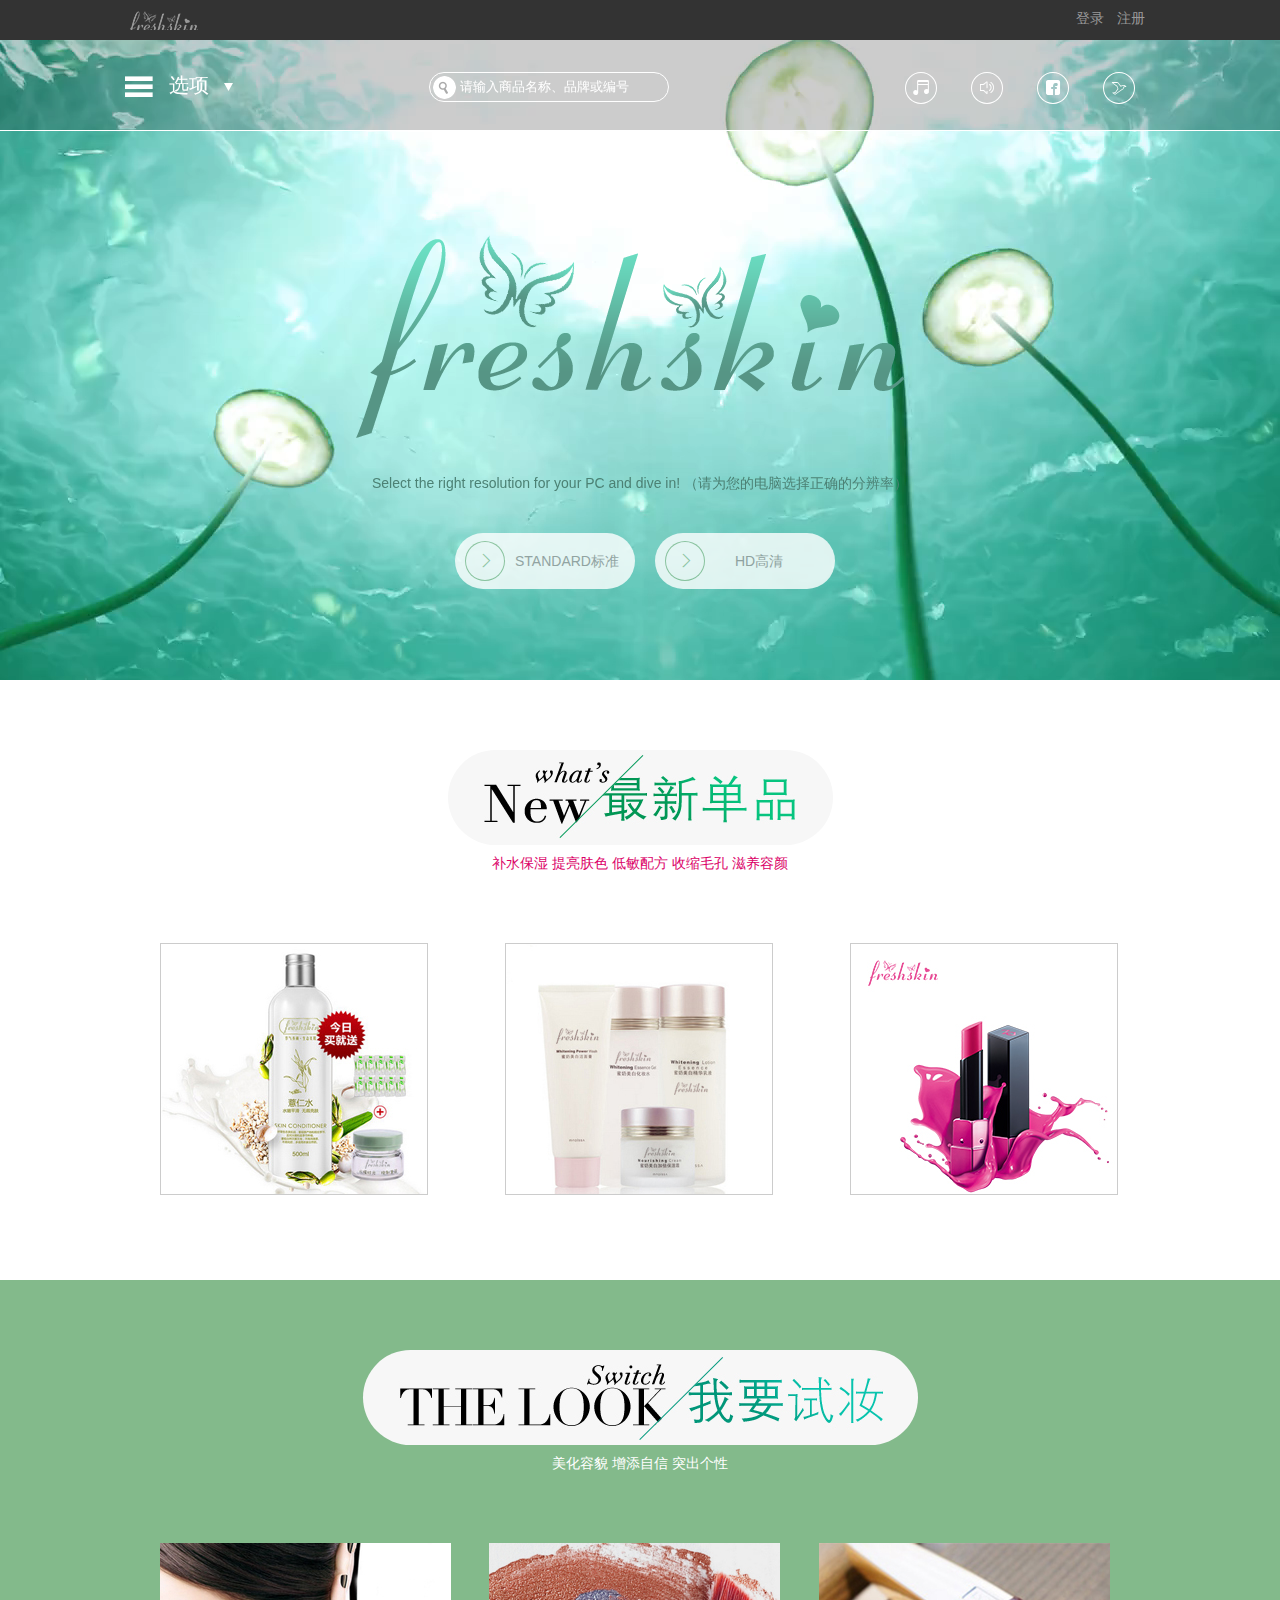
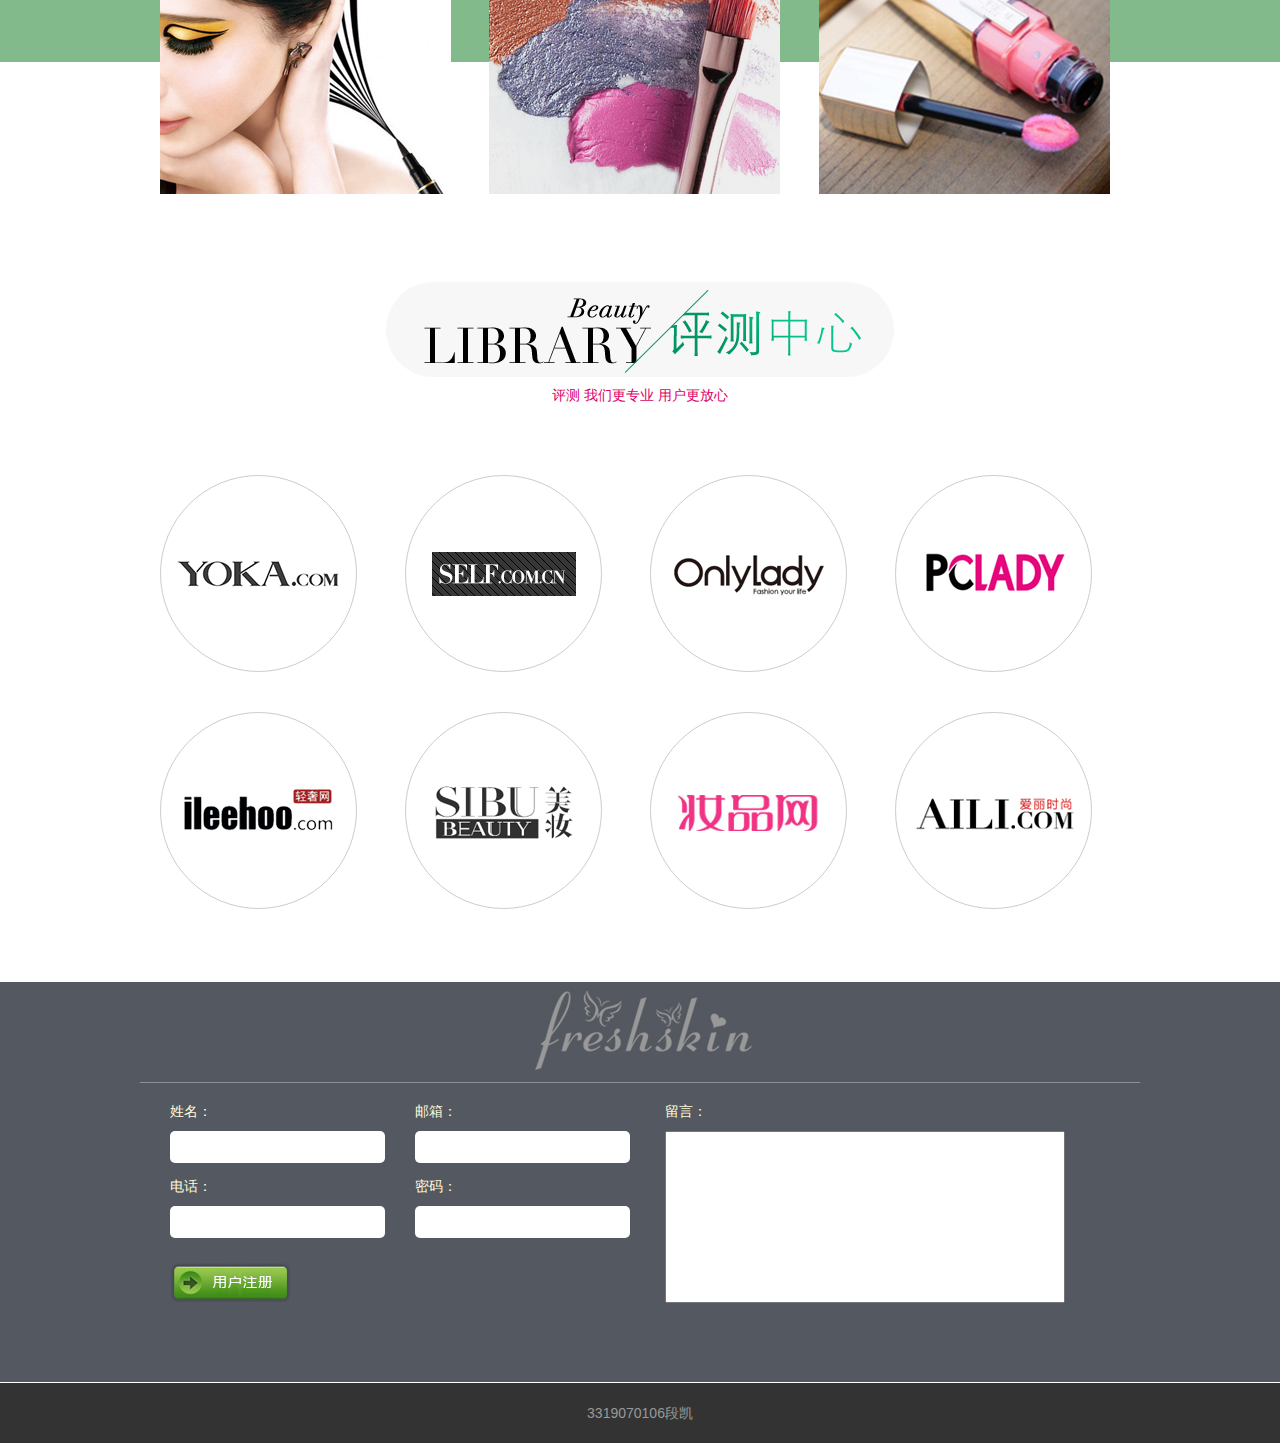
<file: index.html>
<!doctype html>
<html>
<head>
<meta charset="utf-8">
<title>电商网页制作</title>
<link rel="stylesheet" type="text/css" href="css/index.css">
</head>
<body>
<!-- videobox bigan -->
<div class="videobox">
 	<header>
 		<div class="con">
 			<section class="left"></section>
 			<section class="right">
 				<a href="#">登录</a>
 				<a href="#">注册</a>
 			</section>
 		</div>
 	</header>
 	<nav>
 		<ul>
 			<li class="left">
 				<a class="one" href="#">
 					<img src="images/sanxian.png" alt="">
 					<span>选项</span>
 					<img src="images/sanjiao.png" alt="">
 				</a>
 				<aside>
 					<span></span>
 					<ol class="zuo">
 						<li class="con">护肤</li>
 						<li>>洁面</li>
 						<li>>爽肤水</li>
 						<li>>精华</li>
 						<li>>乳液</li>
 						<li class="con">彩妆</li>
 						<li>>BB霜</li>
 						<li>>卸妆</li>
 						<li>>粉底液</li>
 						<li class="con">香氛</li>
 						<li>>女士香水</li>
 						<li>>男士香水</li>
 						<li>>中性香水</li>					
 					</ol>
 					<ol class="you">
 						<li class="con">男士专区</li>
 						<li>>爽肤水</li>
 						<li>>洁面</li>
 						<li>>面霜</li>
 						<li>>精华</li>
 						<li class="con">热门搜索</li>
 						<li>>洗面奶</li>
 						<li>>去黑头</li>
 						<li>>隔离</li>
 						<li>>面膜</li>						
 					</ol>
 					<img src="images/tu1.jpg" alt="">
 				</aside>
 			</li>
 			<li class="center">
 				<form>
 				<input type="text" value="请输入商品名称、品牌或编号">
 				</form>
 			</li>
 			<li class="right">
 				<a href="#">&#xe65e;</a>
 				<a href="#">&#xe608;</a>
 				<a href="#">&#xf012a;</a>
 				<a href="#">&#xe68e;</a>
 			</li>
 		</ul>
 	</nav>
 	<video src="video/home_loop_720p.mp4" autoplay="ture" loop="ture" ></video>
 	<audio src="audio/home.ogg" autoplay="ture" loop="ture"></audio>
 	<div class="pic">
 		<p>Select the right resolution for your PC and dive in! （请为您的电脑选择正确的分辨率）</p>
 		<ul>
 			<li class="one"><span>&#xe662;</span>STANDARD标准</li>
 			<li class="two"><span>&#xe662;</span>HD高清</li>
 		</ul>
 	</div>
 </div>
<!-- videobox end -->
<!-- new bigan -->
<div class="new">
 	<header>
 		<img src="images/new.jpg" alt="">
 	</header>
 	<p>补水保湿 提亮肤色 低敏配方 收缩毛孔 滋养容颜</p>
 	<ul>
 		<li>
 			<hgroup>
 				<h2>fresh skin 薏仁水</h2>
 				<h2>化妆水/爽肤水单品</h2>
 				<h2></h2>
 				<h2></h2>
 			</hgroup>
 		</li>
 		<li>
 			<hgroup>
 				<h2>蜂蜜原液天然滋养</h2>
 				<h2>美白护肤套装</h2>
 				<h2></h2>
 				<h2></h2>
 			</hgroup>
 		</li>
 		<li>
 			<hgroup>
 				<h2>纯情诱惑一抹惊艳</h2>
 				<h2>告别暗淡唇</h2>
 				<h2></h2>
 				<h2></h2>
 			</hgroup>
 		</li>
 	</ul>
 </div>
<!-- new end -->
<!-- try bigan -->
<div class="try">
	<header>
		<img src="images/shizhuang.jpg" alt="">
	</header>
	<p>美化容貌 增添自信 突出个性 </p>
	<ul>
		<li>
			<img class="zheng" src="images/try1.jpg" alt="">
			<img class="fan" src="images/try4.jpg" alt="">
		</li>
		<li>
			<img class="zheng" src="images/try2.jpg" alt="">
			<img class="fan" src="images/try5.jpg" alt="">
		</li>
		<li>
			<img class="zheng" src="images/try3.jpg" alt="">
			<img class="fan" src="images/try6.jpg" alt="">
		</li>
	</ul>
</div>
<!-- try end -->
<!-- text bigan -->
<div class="text">
	<header>
		<img src="images/cp.jpg" alt="">
	</header>
	<p>评测 我们更专业 用户更放心</p>
	<ul>
		<li>
			<img  class="tu" src="images/cp1.jpg" alt="">
			<img class="tihuan" src="images/th1.png" alt="">
		</li>
		<li>
			<img class="tu" src="images/cp2.jpg" alt="">
			<img class="tihuan" src="images/th2.png" alt="">
		</li>
		<li>
			<img class="tu" src="images/cp3.jpg" alt="">
			<img class="tihuan" src="images/th3.png" alt="">
		</li>
		<li>
			<img class="tu" src="images/cp4.jpg" alt="">
			<img class="tihuan" src="images/th4.png" alt="">
		</li>
		<li>
			<img class="tu" src="images/cp5.jpg" alt="">
			<img class="tihuan" src="images/th5.png" alt="">
		</li>
		<li>
			<img class="tu" src="images/cp6.jpg" alt="">
			<img class="tihuan" src="images/th6.png" alt="">
		</li>
		<li>
			<img class="tu" src="images/cp7.jpg" alt="">
			<img class="tihuan" src="images/th7.png" alt="">
		</li>
		<li>
			<img class="tu" src="images/cp8.jpg" alt="">
			<img class="tihuan" src="images/th8.png" alt="">
		</li>
	</ul>
</div>
<!-- text end -->
<footer>
	<div class="logo"></div>
	<div class="message">
		<form>
			<ul class="left">
				<li>
					<p><label for="">姓名：</label></p>
					<input type="text">
				</li>
				<li>
					<p>邮箱：</p>
					<input type="email">
				</li>
				<li>
					<p>电话：</p>
					<input type="tel" pattern="^\d{11}$" title="请输入11位数字">
				</li>
				<li>
					<p>密码：</p>
					<input type="password">
				</li>
				<li>
					<input class="but" type="submit" value="">
				</li>
			</ul>
			<div class="right">
				<p>留言：</p>
				<textarea></textarea>
			</div>
		</form>
	</div>
</footer>
 <div class="banquan">
		<a href="#">3319070106段凯</a>
	</div> 	
</body>
</html>
</file>
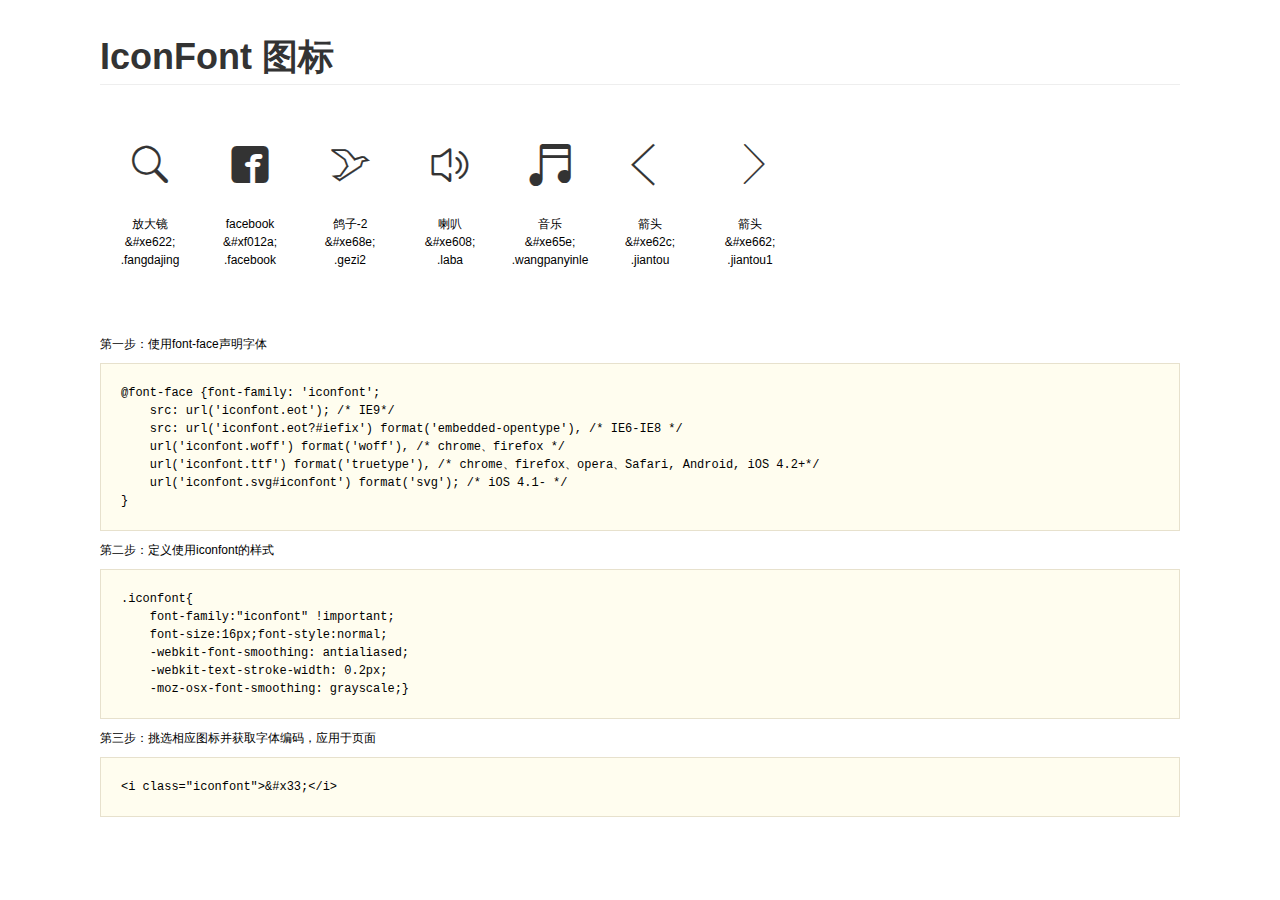
<file: 字体库/iconfont/ux_1446629159_9522004/demo.html>
<!DOCTYPE html>
<html>
<head>
    <meta charset="utf-8"/>
    <title>IconFont</title>
    <link rel="stylesheet" href="demo.css">
    <link rel="stylesheet" href="iconfont.css">
</head>
<body>
    <div class="main">
        <h1>IconFont 图标</h1>
        <ul class="icon_lists clear">
            
                <li>
                <i class="icon iconfont">&#xe622;</i>
                    <div class="name">放大镜</div>
                    <div class="code">&amp;#xe622;</div>
                    <div class="fontclass">.fangdajing</div>
                </li>
            
                <li>
                <i class="icon iconfont">&#xf012a;</i>
                    <div class="name">facebook</div>
                    <div class="code">&amp;#xf012a;</div>
                    <div class="fontclass">.facebook</div>
                </li>
            
                <li>
                <i class="icon iconfont">&#xe68e;</i>
                    <div class="name">鸽子-2</div>
                    <div class="code">&amp;#xe68e;</div>
                    <div class="fontclass">.gezi2</div>
                </li>
            
                <li>
                <i class="icon iconfont">&#xe608;</i>
                    <div class="name">喇叭</div>
                    <div class="code">&amp;#xe608;</div>
                    <div class="fontclass">.laba</div>
                </li>
            
                <li>
                <i class="icon iconfont">&#xe65e;</i>
                    <div class="name">音乐</div>
                    <div class="code">&amp;#xe65e;</div>
                    <div class="fontclass">.wangpanyinle</div>
                </li>
            
                <li>
                <i class="icon iconfont">&#xe62c;</i>
                    <div class="name">箭头</div>
                    <div class="code">&amp;#xe62c;</div>
                    <div class="fontclass">.jiantou</div>
                </li>
            
                <li>
                <i class="icon iconfont">&#xe662;</i>
                    <div class="name">箭头</div>
                    <div class="code">&amp;#xe662;</div>
                    <div class="fontclass">.jiantou1</div>
                </li>
            
        </ul>


        <div class="helps">
            第一步：使用font-face声明字体
            <pre>
@font-face {font-family: 'iconfont';
    src: url('iconfont.eot'); /* IE9*/
    src: url('iconfont.eot?#iefix') format('embedded-opentype'), /* IE6-IE8 */
    url('iconfont.woff') format('woff'), /* chrome、firefox */
    url('iconfont.ttf') format('truetype'), /* chrome、firefox、opera、Safari, Android, iOS 4.2+*/
    url('iconfont.svg#iconfont') format('svg'); /* iOS 4.1- */
}
</pre>
第二步：定义使用iconfont的样式
            <pre>
.iconfont{
    font-family:"iconfont" !important;
    font-size:16px;font-style:normal;
    -webkit-font-smoothing: antialiased;
    -webkit-text-stroke-width: 0.2px;
    -moz-osx-font-smoothing: grayscale;}
</pre>
第三步：挑选相应图标并获取字体编码，应用于页面
<pre>
&lt;i class="iconfont"&gt;&amp;#x33;&lt;/i&gt;
</pre>
        </div>

    </div>
</body>
</html>
</file>
<file: css/index.css>
body, ul, li, ol, dl, dd, dt, p, h1, h2, h3, h4, h5, h6, form, img {margin:0;padding:0;border:0;list-style: none;}
body{font-family:"微软雅黑",Arial, Helvetica, sans-serif; font-size:14px;}
/* @font-face {font-family: 'freshskin';src:url('../fonts/iconfont.ttf') format('truetype')} */
a{color:#999;text-decoration: none;}
a:hover{color:#fff;}
input,textarea{outline: none;}
 @font-face {
	font-family: 'freshskin';
    src:url('../fonts/iconfont.ttf');
}  
/* videobox */
 .videobox{
	width:100%;
	height:680px;
	overflow: hidden;
	position: relative;
}

.videobox video{
	width:100%;
	min-width: 1280px;
	position: absolute;
	top:50%;
	left:50%;
	transform:translate(-50%,-50%);
}
.videobox header{
	width:100%;
	height:40px;
	background: #333;
	z-index: 999;
	position: absolute;
}
.videobox header .con{
	width:1030px;
	height:40px;
	margin:0 auto;
}
.videobox header .left{
	width:75px;
	height:20px;
	background:url(../images/logo.png) 0 0 no-repeat;
	margin-top: 10px;
	float: left;
}
.videobox header .right{
	margin-top: 10px;
	float: right;
	font-family: "freshskin";
}
.videobox header .right a{margin-right: 10px;}
.videobox nav{
	width:100%;
	height:90px;
	background: rgba(0,0,0,0.2);
	z-index: 1000;
	position: absolute;
	top:40px;
	border-bottom: 1px solid #fff;
}
.videobox nav ul{
	width:1030px;
	height:90px;
	margin:0 auto;
	position: relative;
}
.videobox nav ul li{
	float: left;
	margin-right: 19%;
}
.videobox nav ul .left:hover aside{display: block;}
.videobox nav ul .left a{
	display: block;
	height:90px;
	line-height: 90px;
	font-size: 20px;
	color:#fff;
}
.videobox nav ul .left a img{vertical-align: middle;}
.videobox nav ul .left a span{margin:0 10px;}
.videobox aside{
	display: none;
	width:380px;
	height:560px;
	background: rgba(0,0,0,0.3);
	position: absolute;
	left:0;
	top:90px;
	z-index: 1500;
	color:#fff;
}
.videobox aside span{
	width:20px;
	height:14px;
	background:url(../images/liebiao.png) 0 0 no-repeat;
	position: absolute;
	left:50px;
	top:0;
}
.videobox aside ol{
	width:155px;
	float: left;
}
.videobox aside ol li{
	width:155px;
	height:25px;
	line-height: 25px;
	cursor: pointer;
	font-family: "宋体";
}
.videobox aside ol li.con{
	font-size: 16px;
	text-indent: 0;
	font-family: "微软雅黑";
	padding: 10px 0;
}
.videobox aside ol li:hover{color:#fff;}
.videobox aside .zuo{margin:35px 0 0 68px;}
.videobox aside .you{margin-top: 35px;}
.videobox aside img{margin:10px 0 0 13px;}
.videobox nav ul .center{margin-top: 32px;}
.videobox nav ul .center input{
	width:240px;
	height:30px;
	border:1px solid #fff;
	border-radius: 15px; 
	color:#fff;
	line-height: 32px;
	background: rgba(0,0,0,0);
	padding-left: 30px;
	box-sizing:border-box;
	background:url(../images/search.png) no-repeat 3px 3px;
	outline: none;去掉蓝边
}
.videobox nav ul .right{
	margin-top: 32px;
	width:280px;
	height:32px;
	margin-right:0;
	font-family: "freshskin";
	text-align: center;
	line-height: 32px;
	font-size: 16px;
} 
.videobox nav ul .right a{
	display: inline-block;
	width:32px;
	height:32px;
	color:#fff;
	box-shadow: 0 0 0 1px #fff inset;
	transition:box-shadow 0.3s ease 0s; 
	border-radius: 16px; 
	margin-left: 30px;
}
.videobox nav ul .right a:hover{
	box-shadow: 0 0 0 16px #fff inset; 
	color:#C1DCC5;
}
.videobox .pic{
	width:570px;
	height:210px;
	position: absolute;
	left:50%;
	top:50%;
	transform:translate(-50%,-50%);
	background: url(../images/wenzi.png) no-repeat;
	text-align: center;
}
.videobox .pic p{
	margin-top: 240px;
	color:#4c8174;
}
.videobox .pic ul{
	position: absolute;
	color:#999;
}
.videobox .pic ul li{
	width:180px;
	height:56px;
	border-radius: 28px;
	background: #fff;
	text-align: left;
}
.videobox .pic ul .one{
	line-height: 56px;
	position: absolute;
	left: -1920px;
	top:40px;
	opacity: 0;
	transition:all 2s ease-in 0s;
}
.videobox .pic ul .two{
	line-height: 56px;
	position: absolute;
	left: 1920px;
	top:40px;
	opacity: 0;
	transition:all 2s ease-in 0s;
}
body:hover .videobox .pic ul .one{
	position: absolute;
	left:100px;
	top:40px;
	opacity:0.8;
}
body:hover .videobox .pic ul .two{
	position: absolute;
	left:300px;
	top:40px;
	opacity:0.8;
}
.videobox .pic ul .one span,.videobox .pic ul .two span{
	float: left;
	width:40px;
	height: 40px;
	text-align: center;
	line-height: 40px;
	border-radius: 20px;
	margin:8px 10px 0 10px;
	box-shadow: 0 0 0 1px #90c197 inset;
	transition:box-shadow 0.3s ease 0s;
	font-family: "freshskin";
	font-weight: bold;
	color:#90c197;
}
.videobox .pic ul .two span{margin:8px 30px 0 10px;}

.videobox .pic ul .one:hover span,.videobox .pic ul .two:hover span{
	box-shadow: 0 0 0 20px #90c197 inset;
	color:#fff;
} 
/* videobox */
/* new */
.new{
	width:100%;
	height:530px;
	background: #fff;
}
.new header{
	width:385px;
	height: 95px;
	background: #f7f7f7;
	border-radius: 48px;
	margin:70px auto 0;
	box-sizing:border-box;
	padding:2px 0 0 35px;
}
.new p{
	margin-top: 10px;
	text-align: center;
	color: #db0067;
}
.new ul{
	margin:70px auto 0;
	width: 960px;
}
.new ul li{
	width:266px;
	height:250px;
	border:1px solid #ccc; 
	background:url(../images/pic1.jpg) 0 0 no-repeat;
	float: left;
	margin-right:8%;
	margin-bottom: 40px;
	position: relative;
	overflow: hidden;
}
.new ul li:nth-child(2){background-image: url(../images/pic2.jpg);}
.new ul li:nth-child(3){
	margin-right: 0;
	background-image: url(../images/pic3.jpg);
}
.new ul li hgroup{
	position: absolute;
	left:0;
	top:-250px;
	width:266px;
	height:250px;
	background: rgba(0,0,0,0.5);
	transition:all 0.5s ease-in 0s;
}
.new ul li:hover hgroup{
	position: absolute;
	left:0;
	top:0;
}
.new ul li hgroup h2:nth-child(1){
	font-size: 22px;
	text-align: center;
	color:#fff;
	font-weight: normal;
	margin-top: 58px;
}
.new ul li hgroup h2:nth-child(2){
	font-size: 14px;
	text-align: center;
	color:#fff;
	font-weight: normal;
	margin-top: 15px;
}
.new ul li hgroup h2:nth-child(3){
	width:26px;
	height: 26px;
	margin-left: 120px;
	margin-top: 15px;
	background:url(../images/jiantou.png) 0 0 no-repeat;
}
.new ul li hgroup h2:nth-child(4){
	width:75px;
	height: 22px;
	margin-left: 95px;
	margin-top: 25px;
	background:url(../images/anniu.png) 0 0 no-repeat;
} 
/* new */
/* try */
.try{
	width:100%;
	height:312px;
	background: #83ba8b;
	padding-top: 70px;
}
.try header{
	width:555px;
	height: 95px;
	background: #f7f7f7;
	border-radius: 48px;
	margin:0 auto;
	box-sizing:border-box;
	padding:7px 0 0 35px;
}
.try p{
	margin-top: 10px;
	text-align: center;
	color: #fff;
}
.try ul{
	margin:70px auto 0;
	width: 960px;
}
.try ul li{
	width:291px;
	height:251px;
	float: left;
	margin-right:4%;
	margin-bottom: 40px;
	position: relative;
	-webkit-perspective:230px;	
}
.try ul li:last-child{
	margin-right: 0;
}
.try ul li img{
	position: absolute;
	left:0;
	top:0;
	-webkit-backface-visibility:hidden;
	transition:all 0.5s ease-in 0s;
}
.try ul li img.fan{
 	-webkit-transform:rotateX(-180deg);
 }
.try ul li:hover img.fan{
 	-webkit-transform:rotateX(0deg);
 }
 .try ul li:hover img.zheng{
 	-webkit-transform:rotateX(180deg);
 } 
/*  try */
/* text */
.text{
	width:100%;
	height:700px;
	background: #fff;
}
.text header{
	width:508px;
	height: 95px;
	background: #f7f7f7;
	border-radius: 48px;
	margin:220px auto 0;
	box-sizing:border-box;
	padding:7px 0 0 35px;
}
.text p{
	margin-top: 10px;
	text-align: center;
	color: #db0067;
}
.text ul{
	margin:70px auto 0;
	width: 960px;
}
.text ul li{
	width:195px;
	height:195px;
	border:1px solid #ccc;
	border-radius: 50%;
	float: left;
	margin-right:5%;
	margin-bottom: 40px;
	position: relative;
}
.text ul li img{
	position: absolute;
	top:50%;
	left:50%;
	transform:translate(-50%,-50%);
}
.text ul li:nth-child(4),.text ul li:nth-child(8){
	margin-right:0;
}
.text ul li .tihuan{
	opacity: 0;
	transition:all 0.4s ease-in 0.2s;	
}
.text ul li:hover .tihuan{
	opacity: 1;
	transform:translate(-50%,-50%) scale(0.75);	
}
.text ul li .tu{
	transition:all 0.4s ease-in 0s;
}
.text ul li:hover .tu{
	opacity: 0;
	transform:translate(-50%,-50%) scale(0.5);
}
/* text */
/* footer */
 footer{
	width:100%;
	height:400px;
	background: #545861;
	border-bottom: 1px solid #fff;
}

footer .logo{
	width:1000px;
	height:100px;
	margin:0 auto;
	background: url(../images/logo1.jpg) no-repeat center center;
	border-bottom: 1px solid #8c9299;
}

footer .message{
	width:1000px;
	margin:20px auto 0;
	color:#fffada;
}
footer .message .left{
	width:525px;
	float: left;
	padding-left: 30px;
	box-sizing:border-box;
}
footer .message .left li{
	float: left;
	margin-right: 30px;
}
footer .message .left li input{
	width:215px;
	height:32px;
	border-radius: 5px;
	margin:10px 0 15px 0;
	padding-left: 10px;
	box-sizing:border-box;
	border:none;
}
footer .message .left li:last-child input{
	width:120px;
	height:39px;
	padding-left: 0;
	border:none;
	background: url(../images/but.jpg) no-repeat;
	}
footer .message .right{
	float: left;
}
footer .message .right p{
	margin-bottom: 10px;
}
footer .message .right textarea{
	width:400px;
	height:172px;
	padding:10px;
	box-sizing:border-box;
	resize:none;
}
/* footer */
/* banquan */
.banquan{
	width:100%;
	height:60px;
	background: #333333;
	text-align: center;
}
.banquan a{line-height: 60px;}
/* banquan */
</file>
<file: 字体库/iconfont/ux_1446629159_9522004/iconfont.css>
@font-face {font-family: "iconfont";
  src: url('iconfont.eot'); /* IE9*/
  src: url('iconfont.eot?#iefix') format('embedded-opentype'), /* IE6-IE8 */
  url('iconfont.woff') format('woff'), /* chrome、firefox */
  url('iconfont.ttf') format('truetype'), /* chrome、firefox、opera、Safari, Android, iOS 4.2+*/
  url('iconfont.svg#iconfont') format('svg'); /* iOS 4.1- */
}

.iconfont {
  font-family:"iconfont" !important;
  font-size:16px;
  font-style:normal;
  -webkit-font-smoothing: antialiased;
  -webkit-text-stroke-width: 0.2px;
  -moz-osx-font-smoothing: grayscale;
}
.icon-fangdajing:before { content: "\e622"; }
.icon-facebook:before { content: "\f012a"; }
.icon-gezi2:before { content: "\e68e"; }
.icon-laba:before { content: "\e608"; }
.icon-wangpanyinle:before { content: "\e65e"; }
.icon-jiantou:before { content: "\e62c"; }
.icon-jiantou1:before { content: "\e662"; }
</file>
<file: 字体库/iconfont/ux_1446629159_9522004/demo.css>
*{margin: 0;padding: 0;list-style: none;}
/*
KISSY CSS Reset
理念：1. reset 的目的不是清除浏览器的默认样式，这仅是部分工作。清除和重置是紧密不可分的。
2. reset 的目的不是让默认样式在所有浏览器下一致，而是减少默认样式有可能带来的问题。
3. reset 期望提供一套普适通用的基础样式。但没有银弹，推荐根据具体需求，裁剪和修改后再使用。
特色：1. 适应中文；2. 基于最新主流浏览器。
维护：玉伯<lifesinger@gmail.com>, 正淳<ragecarrier@gmail.com>
 */

/** 清除内外边距 **/
body, h1, h2, h3, h4, h5, h6, hr, p, blockquote, /* structural elements 结构元素 */
dl, dt, dd, ul, ol, li, /* list elements 列表元素 */
pre, /* text formatting elements 文本格式元素 */
form, fieldset, legend, button, input, textarea, /* form elements 表单元素 */
th, td /* table elements 表格元素 */ {
  margin: 0;
  padding: 0;
}

/** 设置默认字体 **/
body,
button, input, select, textarea /* for ie */ {
  font: 12px/1.5 tahoma, arial, \5b8b\4f53, sans-serif;
}
h1, h2, h3, h4, h5, h6 { font-size: 100%; }
address, cite, dfn, em, var { font-style: normal; } /* 将斜体扶正 */
code, kbd, pre, samp { font-family: courier new, courier, monospace; } /* 统一等宽字体 */
small { font-size: 12px; } /* 小于 12px 的中文很难阅读，让 small 正常化 */

/** 重置列表元素 **/
ul, ol { list-style: none; }

/** 重置文本格式元素 **/
a { text-decoration: none; }
a:hover { text-decoration: underline; }


/** 重置表单元素 **/
legend { color: #000; } /* for ie6 */
fieldset, img { border: 0; } /* img 搭车：让链接里的 img 无边框 */
button, input, select, textarea { font-size: 100%; } /* 使得表单元素在 ie 下能继承字体大小 */
/* 注：optgroup 无法扶正 */

/** 重置表格元素 **/
table { border-collapse: collapse; border-spacing: 0; }

/* 清除浮动 */
.ks-clear:after, .clear:after {
  content: '\20';
  display: block;
  height: 0;
  clear: both;
}
.ks-clear, .clear {
  *zoom: 1;
}

.main {padding: 30px 100px;}
.main h1{font-size:36px; color:#333; text-align:left;margin-bottom:30px; border-bottom: 1px solid #eee;}

.helps{margin-top:40px;}
.helps pre{
  padding:20px;
  margin:10px 0;
  border:solid 1px #e7e1cd;
  background-color: #fffdef;
  overflow: auto;
}

.icon_lists li{
  float:left;
  width: 100px;
  height:180px;
  text-align: center;
}
.icon_lists .icon{
  font-size: 42px;
  line-height: 100px;
  margin: 10px 0;
  color:#333;
  -webkit-transition: font-size 0.25s ease-out 0s;
  -moz-transition: font-size 0.25s ease-out 0s;
  transition: font-size 0.25s ease-out 0s;

}
.icon_lists .icon:hover{
  font-size: 100px;
}
</file>
